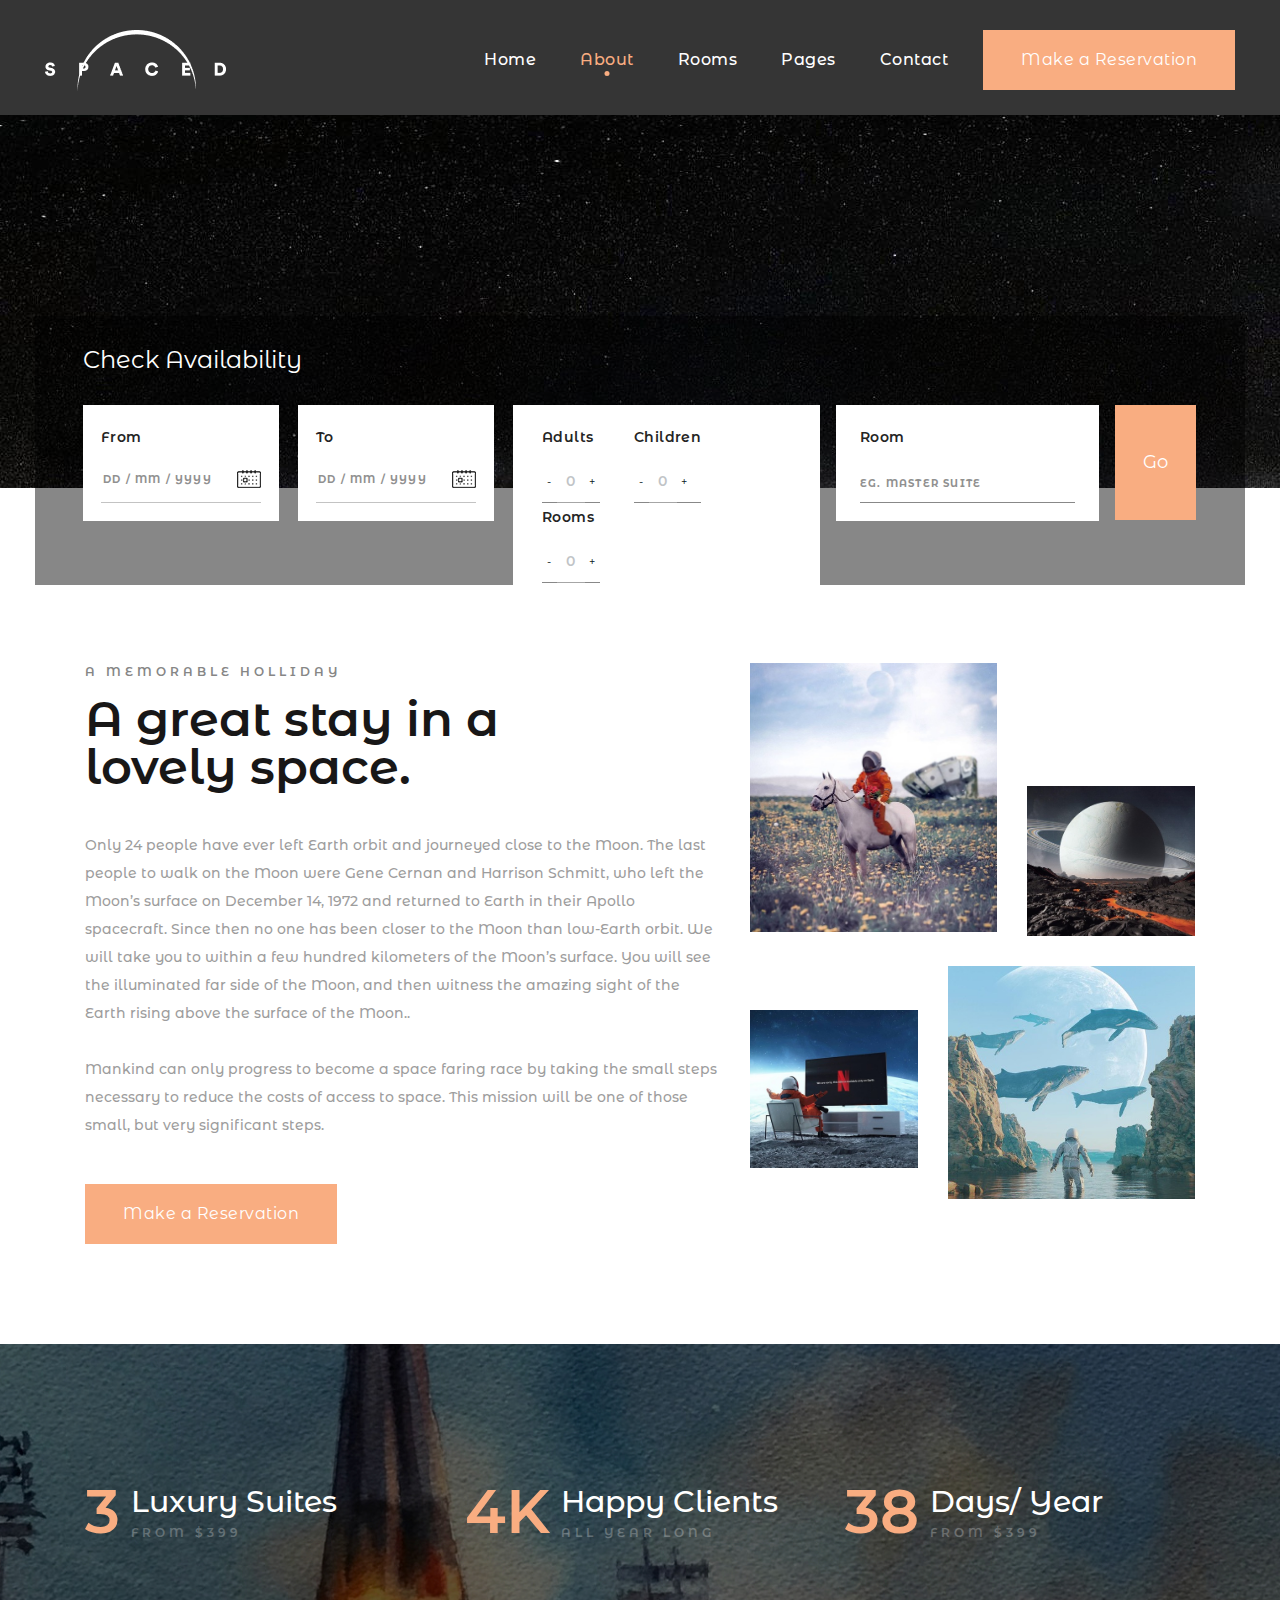
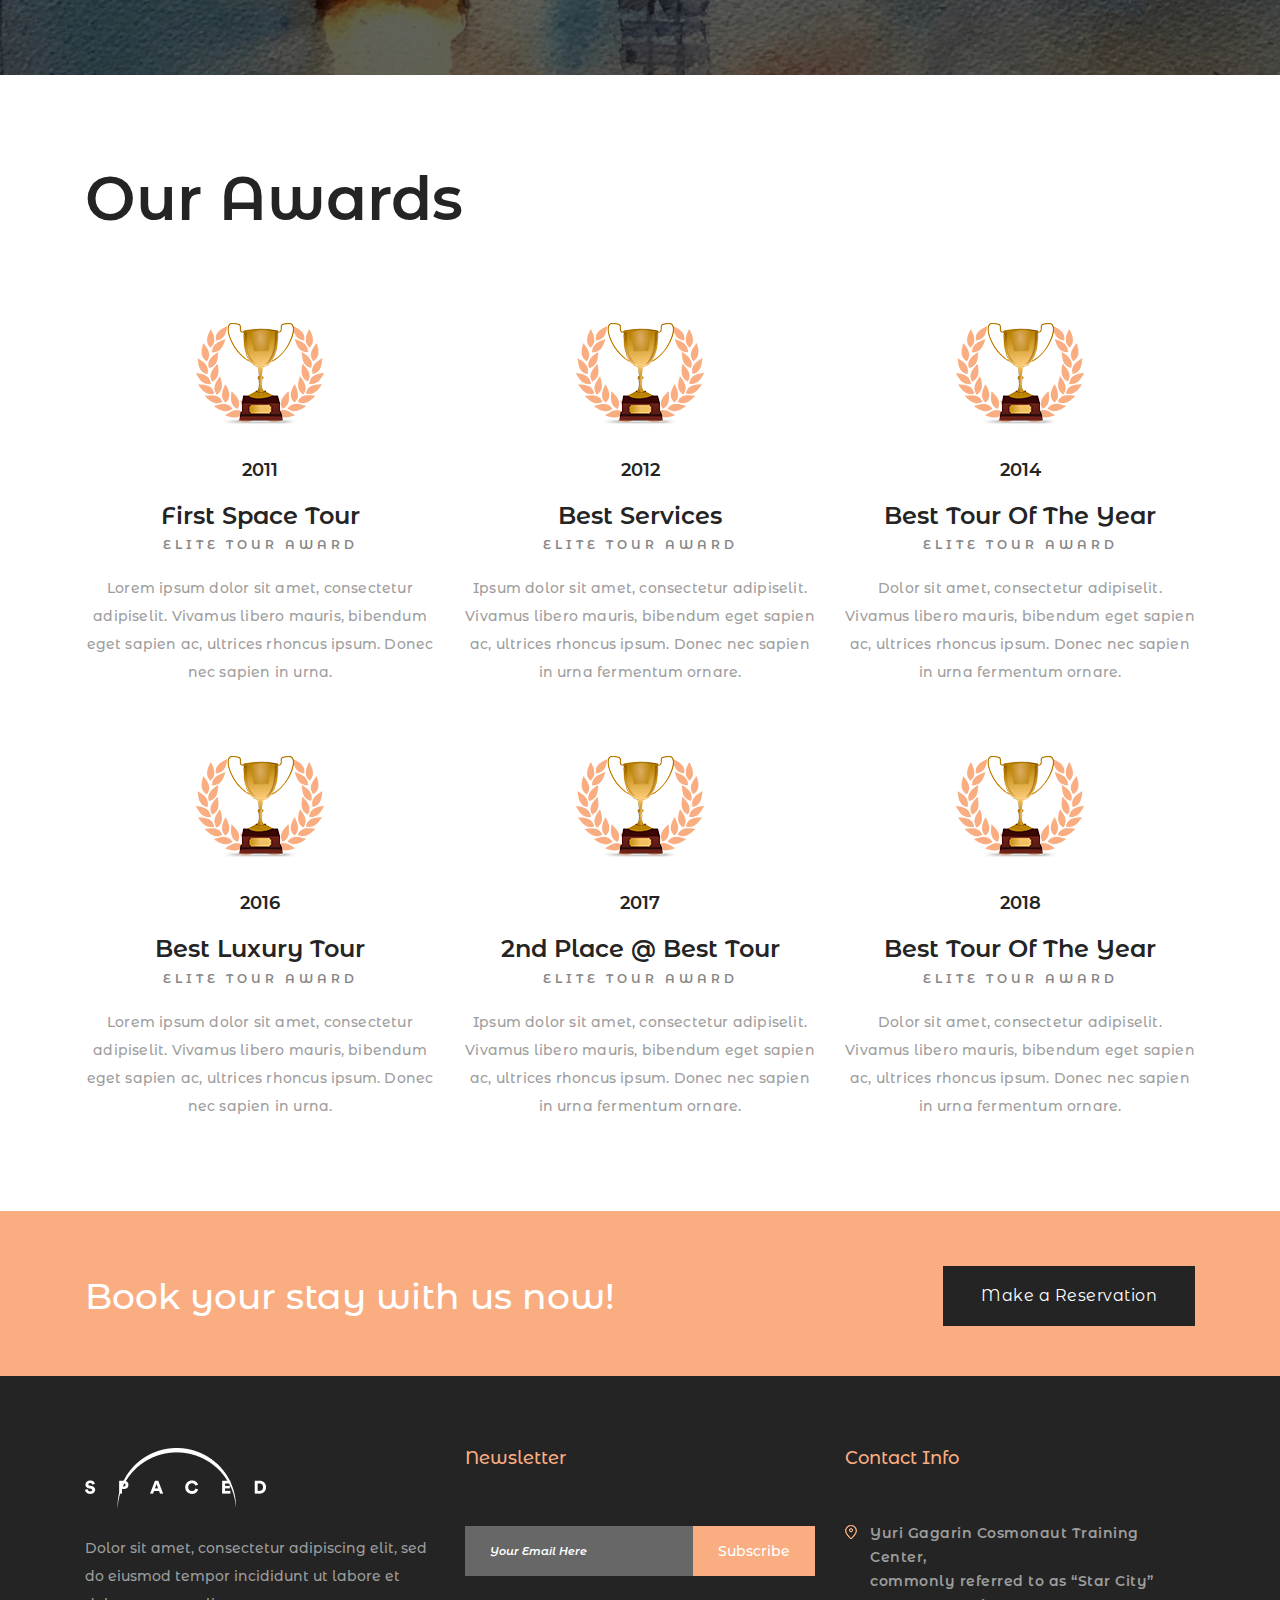
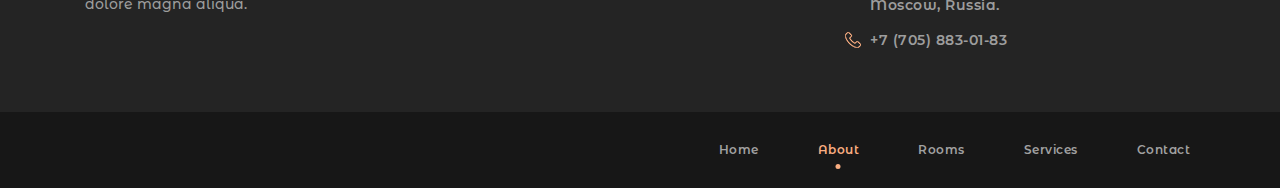
<file: about-us.html>
<!DOCTYPE html>
<html lang="EN">

<head>
    <meta charset="UTF-8">
    <meta name="viewport" content="width=device-width, initial-scale=1.0">
    <meta http-equiv="X-UA-Compatible" content="ie=edge">
    <title>About us</title>

    <link
        href="https://fonts.googleapis.com/css?family=Montserrat+Alternates:100,200,300,400,500,600,700,800,900&display=swap"
        rel="stylesheet">

    <link rel="stylesheet" href="css/bootstrap.min.css" type="text/css">
    <link rel="stylesheet" href="css/font-awesome.min.css" type="text/css">
    <link rel="stylesheet" href="css/flaticon.css" type="text/css">
    <link rel="stylesheet" href="css/owl.carousel.min.css" type="text/css">
    <link rel="stylesheet" href="css/jquery-ui.min.css" type="text/css">
    <link rel="stylesheet" href="css/slicknav.min.css" type="text/css">
    <link rel="stylesheet" href="css/nice-select.css" type="text/css">
    <link rel="stylesheet" href="css/style.css" type="text/css">
</head>

<body>
    <div id="preloder">
        <div class="loader"></div>
    </div>

    <header class="header-section">
        <div class="container-fluid">
            <div class="inner-header">
                <div class="logo">
                    <a href="./index.html"><img src="img/logo.png" alt=""></a>
                </div>
                <div class="nav-right">
                    <a href="#" class="primary-btn">Make a Reservation</a>
                </div>
                <nav class="main-menu mobile-menu">
                    <ul>
                        <li><a href="./index.html">Home</a></li>
                        <li class="active"><a href="./about-us.html">About</a></li>
                        <li><a href="rooms.html">Rooms</a></li>
                        <li><a href="rooms.html">Pages</a>
                            <ul class="drop-menu">
                                <li><a href="about-us.html">About Us</a></li>
                                <li><a href="rooms.html">Rooms</a></li>
                                <li><a href="services.html">Services</a></li>
                            </ul>
                        </li>
                        <li><a href="./contact.html">Contact</a></li>
                    </ul>
                </nav>
                <div id="mobile-menu-wrap"></div>
            </div>
        </div>
    </header>
  
    <div class="hero-area set-bg other-page" data-setbg="img/about_bg.jpg">
    </div>

    <section class="search-filter other-page-filter">
        <div class="container">
            <div class="row">
                <div class="col-lg-12">
                    <form action="#" class="check-form">
                        <h4>Check Availability</h4>
                        <div class="datepicker">
                            <p>From</p>
                            <input type="text" class="datepicker-1" value="dd / mm / yyyy">
                            <img src="img/calendar.png" alt="">
                        </div>
                        <div class="datepicker">
                            <p>To</p>
                            <input type="text" class="datepicker-2" value="dd / mm / yyyy">
                            <img src="img/calendar.png" alt="">
                        </div>
                        <div class="room-quantity">
                            <div class="single-quantity">
                                <p>Adults</p>
                                <div class="pro-qty"><input type="text" value="0"></div>
                            </div>
                            <div class="single-quantity">
                                <p>Children</p>
                                <div class="pro-qty"><input type="text" value="0"></div>
                            </div>
                            <div class="single-quantity last">
                                <p>Rooms</p>
                                <div class="pro-qty"><input type="text" value="0"></div>
                            </div>
                        </div>
                        <div class="room-selector">
                            <p>Room</p>
                            <select class="suit-select">
                                <option>Eg. Master suite</option>
                                <option value="">Double Room</option>
                                <option value="">Single Room</option>
                                <option value="">Special Room</option>
                            </select>
                        </div>
                        <button type="submit">Go</button>
                    </form>
                </div>
            </div>
        </div>
    </section>

    <section class="about-us spad">
        <div class="container">
            <div class="row">
                <div class="col-lg-7">
                    <div class="about-left">
                        <div class="section-title">
                            <span>a memorable holliday</span>
                            <h2>A great stay in a <br />lovely space.</h2>
                        </div>
                        <p class="second-text">Only 24 people have ever left Earth orbit and journeyed close to the Moon. 
                            The last people to walk on the Moon were Gene Cernan and Harrison Schmitt, who left the Moon’s 
                            surface on December 14, 1972 and returned to Earth in their Apollo spacecraft. 
                            Since then no one has been closer to the Moon than low-Earth orbit.

                            We will take you to within a few hundred kilometers of the Moon’s surface. 
                            You will see the illuminated far side of the Moon, and then witness the amazing sight of the 
                            Earth rising above the surface of the Moon..</p>
                        <p>Mankind can only progress to become a space faring race by taking the small steps necessary 
                            to reduce the costs of access to space. This mission will be one of those small, but very significant steps.</p>
                        <a href="#" class="primary-btn">Make a Reservation</a>
                    </div>
                </div>
                <div class="col-lg-5">
                    <div class="row">
                        <div class="col-lg-7 col-md-7">
                            <div class="about-img">
                                <img src="img/about/about-1.jpg" alt="">
                            </div>
                        </div>
                        <div class="col-lg-5 col-md-5">
                            <div class="about-img second-img">
                                <img src="img/about/about-2.jpg" alt="">
                            </div>
                        </div>
                    </div>
                    <div class="row">
                        <div class="col-lg-5 col-md-5">
                            <div class="about-img third-img">
                                <img src="img/about/about-3.jpg" alt="">
                            </div>
                        </div>
                        <div class="col-lg-7 col-md-7">
                            <div class="about-img">
                                <img src="img/about/about-4.jpg" alt="">
                            </div>
                        </div>
                    </div>
                </div>
            </div>
        </div>
    </section>

    <section class="milestone-counter spad set-bg" data-setbg="img/about/milestone-bg.jpg">
        <div class="container">
            <div class="row">
                <div class="col-md-4">
                    <div class="mc-item">
                        <div class="mc-num">
                            <span class="counter">25</span>
                        </div>
                        <div class="mc-text">
                            <h3>Luxury Suites</h3>
                            <p>From $399</p>
                        </div>
                    </div>
                </div>
                <div class="col-md-4">
                    <div class="mc-item">
                        <div class="mc-num">
                            <span class="counter">35</span>
                            <strong>K</strong>
                        </div>
                        <div class="mc-text">
                            <h3>Happy Clients</h3>
                            <p>all year long</p>
                        </div>
                    </div>
                </div>
                <div class="col-md-4">
                    <div class="mc-item">
                        <div class="mc-num">
                            <span class="counter">365</span>
                        </div>
                        <div class="mc-text">
                            <h3>Days/ Year</h3>
                            <p>From $399</p>
                        </div>
                    </div>
                </div>
            </div>
        </div>
    </section>

    <section class="award-section spad">
        <div class="container">
            <div class="row">
                <div class="col-lg-12">
                    <div class="section-title">
                        <h2>Our Awards</h2>
                    </div>
                </div>
            </div>
            <div class="row">
                <div class="col-lg-4 col-sm-6">
                    <div class="award-item">
                        <img src="img/about/award-img.png" alt="">
                        <h5>2011</h5>
                        <h4>First Space Tour</h4>
                        <span>Elite tour award</span>
                        <p>Lorem ipsum dolor sit amet, consectetur adipiselit. Vivamus libero mauris, bibendum eget
                            sapien ac, ultrices rhoncus ipsum. Donec nec sapien in urna.</p>
                    </div>
                </div>
                <div class="col-lg-4 col-sm-6">
                    <div class="award-item">
                        <img src="img/about/award-img.png" alt="">
                        <h5>2012</h5>
                        <h4>Best Services</h4>
                        <span>Elite tour award</span>
                        <p>Ipsum dolor sit amet, consectetur adipiselit. Vivamus libero mauris, bibendum eget sapien ac,
                            ultrices rhoncus ipsum. Donec nec sapien in urna fermentum ornare.</p>
                    </div>
                </div>
                <div class="col-lg-4 col-sm-6">
                    <div class="award-item">
                        <img src="img/about/award-img.png" alt="">
                        <h5>2014</h5>
                        <h4>Best Tour Of The Year</h4>
                        <span>Elite tour award</span>
                        <p>Dolor sit amet, consectetur adipiselit. Vivamus libero mauris, bibendum eget sapien ac,
                            ultrices rhoncus ipsum. Donec nec sapien in urna fermentum ornare. </p>
                    </div>
                </div>
                <div class="col-lg-4 col-sm-6">
                    <div class="award-item">
                        <img src="img/about/award-img.png" alt="">
                        <h5>2016</h5>
                        <h4>Best Luxury Tour</h4>
                        <span>Elite tour award</span>
                        <p>Lorem ipsum dolor sit amet, consectetur adipiselit. Vivamus libero mauris, bibendum eget
                            sapien ac, ultrices rhoncus ipsum. Donec nec sapien in urna.</p>
                    </div>
                </div>
                <div class="col-lg-4 col-sm-6">
                    <div class="award-item">
                        <img src="img/about/award-img.png" alt="">
                        <h5>2017</h5>
                        <h4>2nd Place @ Best Tour</h4>
                        <span>Elite tour award</span>
                        <p>Ipsum dolor sit amet, consectetur adipiselit. Vivamus libero mauris, bibendum eget sapien ac,
                            ultrices rhoncus ipsum. Donec nec sapien in urna fermentum ornare.</p>
                    </div>
                </div>
                <div class="col-lg-4 col-sm-6">
                    <div class="award-item">
                        <img src="img/about/award-img.png" alt="">
                        <h5>2018</h5>
                        <h4>Best Tour Of The Year</h4>
                        <span>Elite tour award</span>
                        <p>Dolor sit amet, consectetur adipiselit. Vivamus libero mauris, bibendum eget sapien ac,
                            ultrices rhoncus ipsum. Donec nec sapien in urna fermentum ornare.</p>
                    </div>
                </div>
            </div>
        </div>
    </section>

    <section class="callto-section">
        <div class="container">
            <div class="callto-text">
                <h2>Book your stay with us now!</h2>
            </div>
            <a href="#" class="primary-btn">Make a Reservation</a>
        </div>
    </section>

    <footer class="footer-section">
        <div class="container">
            <div class="row">
                <div class="col-lg-4">
                    <div class="footer-item">
                        <div class="footer-logo">
                            <a href="#"><img src="img/logo.png" alt=""></a>
                        </div>
                        <p>Dolor sit amet, consectetur adipiscing elit, sed do eiusmod tempor incididunt ut labore et
                            dolore magna aliqua.</p>
                    </div>
                </div>
                <div class="col-lg-4">
                    <div class="footer-item">
                        <h5>Newsletter</h5>
                        <div class="newslatter-form">
                            <input type="text" placeholder="Your Email Here">
                            <button type="submit">Subscribe</button>
                        </div>
                    </div>
                </div>
                <div class="col-lg-4">
                    <div class="footer-item">
                        <h5>Contact Info</h5>
                        <ul>
                            <li><img src="img/placeholder.png" alt="">Yuri Gagarin Cosmonaut Training Center,<br />commonly referred to as “Star City” Moscow, Russia.</li>
                            <li><img src="img/phone.png" alt="">+7 (705) 883-01-83</li>
                        </ul>
                    </div>
                </div>
            </div>
        </div>
        <div class="copyright">
            <div class="container">
                <div class="row">
                    <div class="col-lg-12">
                        <ul>
                            <li><a href="./index.html">Home</a></li>
                            <li class="active"><a href="about-us.html">About</a></li>
                            <li><a href="rooms.html">Rooms</a></li>
                            <li><a href="services.html">Services</a></li>
                            <li><a href="contact.html">Contact</a></li>
                        </ul>
        </div>
    </footer>
  
    <script src="js/jquery-3.3.1.min.js"></script>
    <script src="js/bootstrap.min.js"></script>
    <script src="js/jquery-ui.min.js"></script>
    <script src="js/jquery.nice-select.min.js"></script>
    <script src="js/jquery.slicknav.js"></script>
    <script src="js/owl.carousel.min.js"></script>
    <script src="js/main.js"></script>
</body>

</html>
</file>
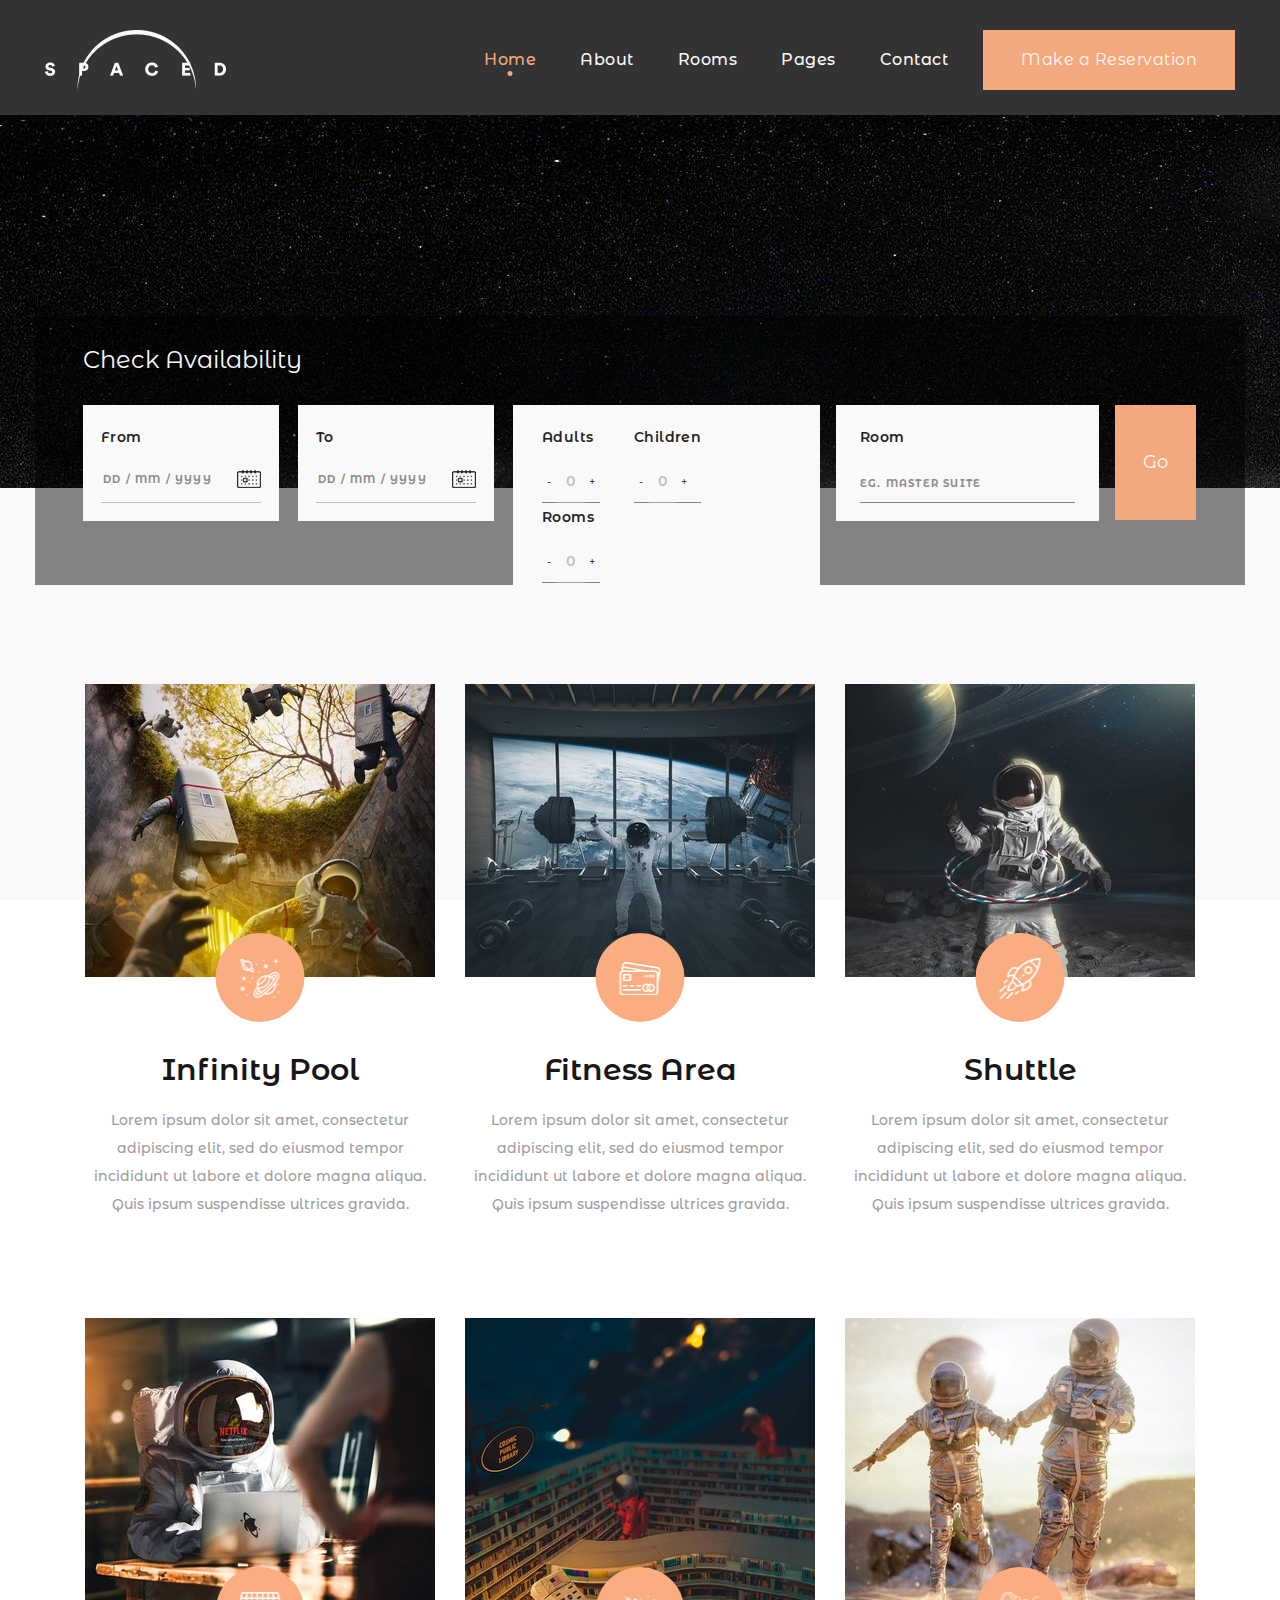
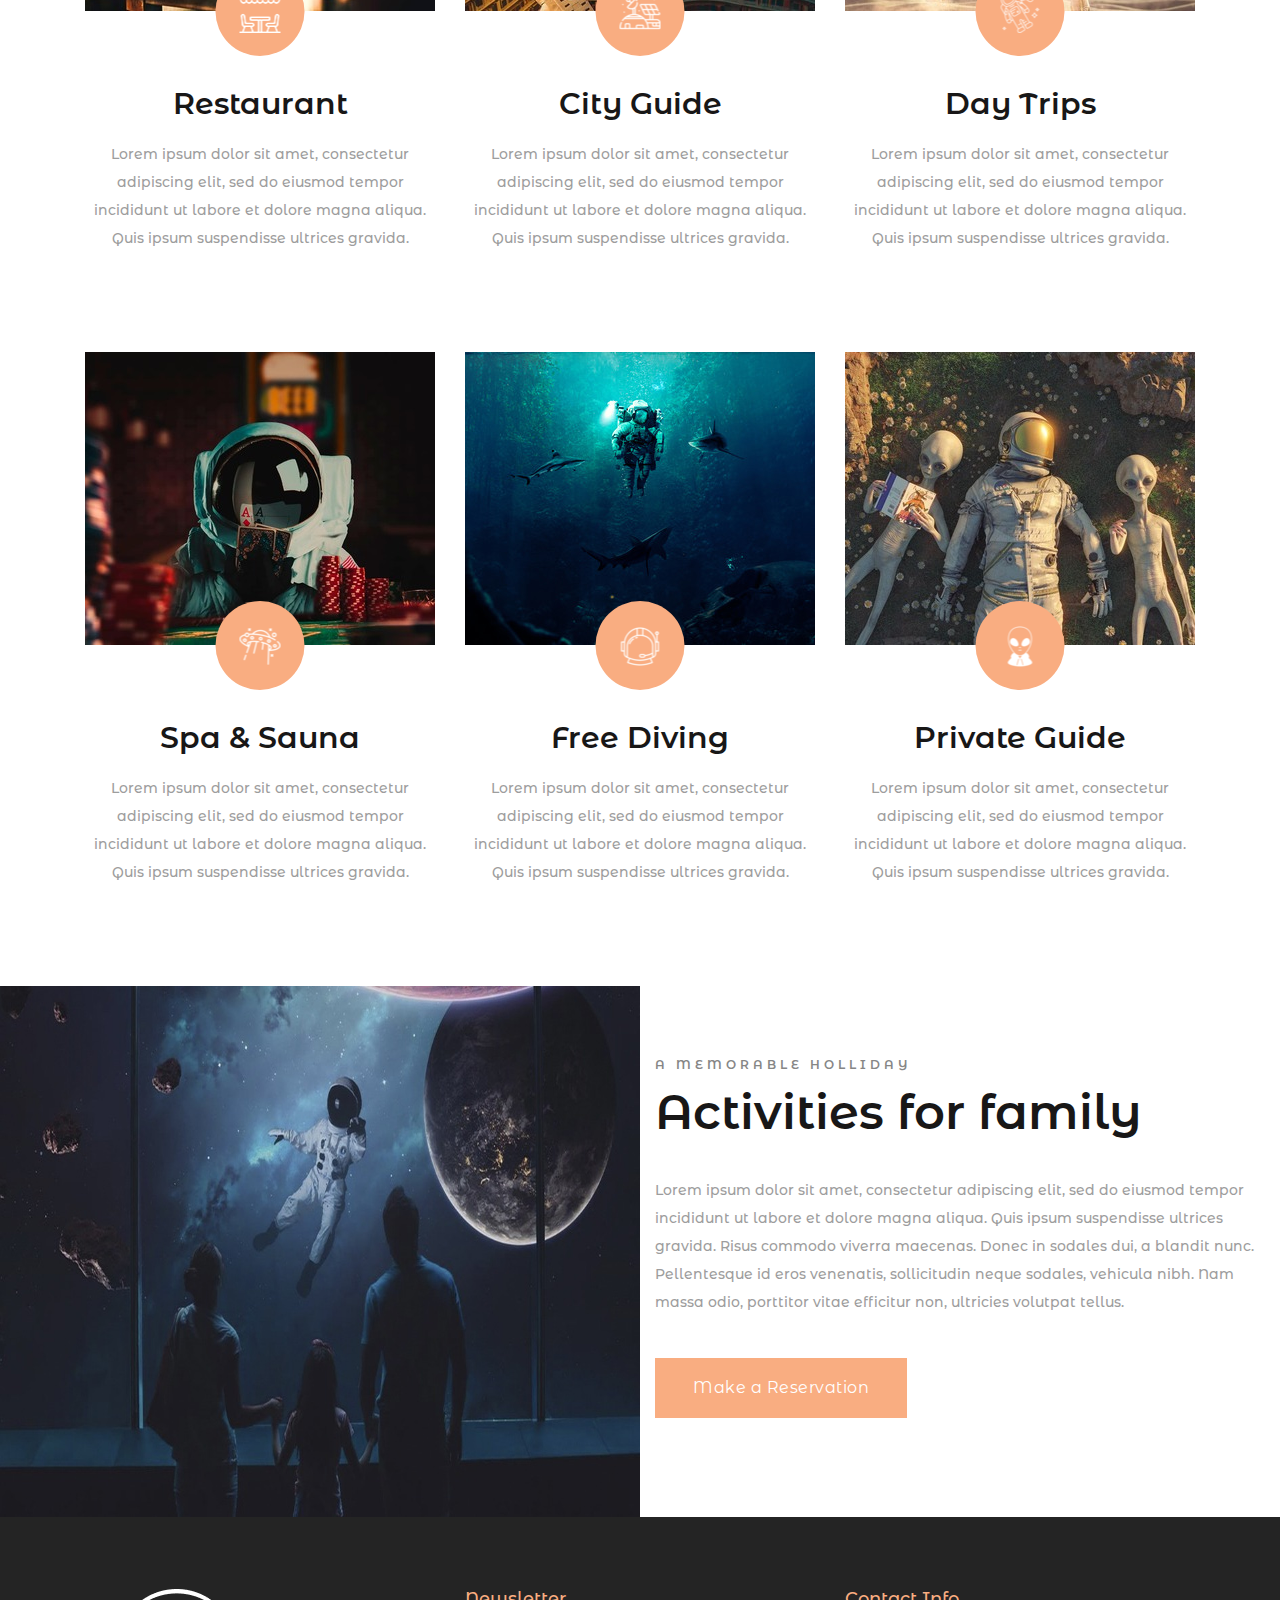
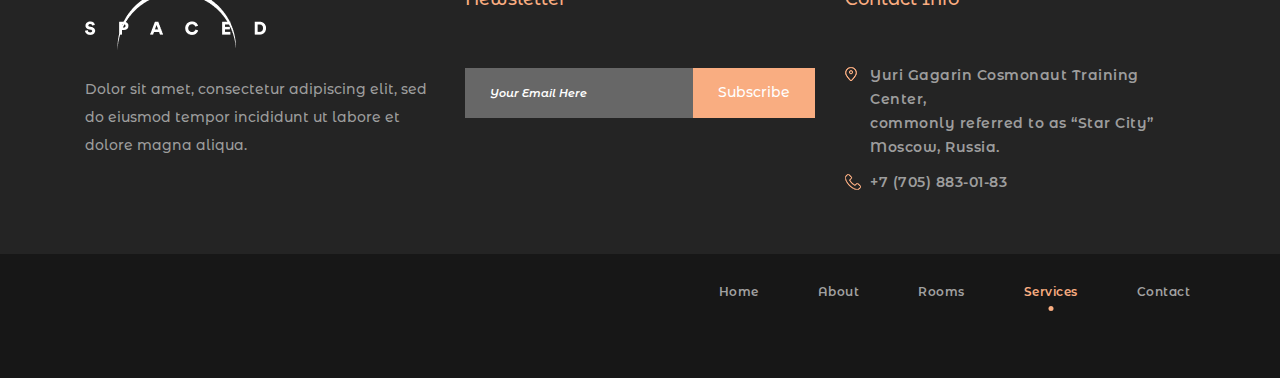
<file: services.html>
<!DOCTYPE html>
<html lang="EN">

<head>
    <meta charset="UTF-8">
    <meta name="viewport" content="width=device-width, initial-scale=1.0">
    <meta http-equiv="X-UA-Compatible" content="ie=edge">
    <title>Services</title>

    <link
        href="https://fonts.googleapis.com/css?family=Montserrat+Alternates:100,200,300,400,500,600,700,800,900&display=swap"
        rel="stylesheet">

    <link rel="stylesheet" href="css/bootstrap.min.css" type="text/css">
    <link rel="stylesheet" href="css/font-awesome.min.css" type="text/css">
    <link rel="stylesheet" href="css/flaticon.css" type="text/css">
    <link rel="stylesheet" href="css/owl.carousel.min.css" type="text/css">
    <link rel="stylesheet" href="css/jquery-ui.min.css" type="text/css">
    <link rel="stylesheet" href="css/slicknav.min.css" type="text/css">
    <link rel="stylesheet" href="css/nice-select.css" type="text/css">
    <link rel="stylesheet" href="css/style.css" type="text/css">
</head>

<body>
    <div id="preloder">
        <div class="loader"></div>
    </div>

    <header class="header-section">
        <div class="container-fluid">
            <div class="inner-header">
                <div class="logo">
                    <a href="./index.html"><img src="img/logo.png" alt=""></a>
                </div>
                <div class="nav-right">
                    <a href="#" class="primary-btn">Make a Reservation</a>
                </div>
                <nav class="main-menu mobile-menu">
                    <ul>
                        <li class="active"><a href="./index.html">Home</a></li>
                        <li><a href="./about-us.html">About</a></li>
                        <li><a href="#">Rooms</a></li>
                        <li><a href="#">Pages</a>
                            <ul class="drop-menu">
                                <li><a href="about-us.html">About Us</a></li>
                                <li><a href="rooms.html">Rooms</a></li>
                                <li><a href="services.html">Services</a></li>
                            </ul>
                        </li>
                        <li><a href="./contact.html">Contact</a></li>
                    </ul>
                </nav>
                <div id="mobile-menu-wrap"></div>
            </div>
        </div>
    </header>

    <div class="hero-area set-bg other-page" data-setbg="img/about_bg.jpg">
    </div>

    <section class="search-filter other-page-filter">
        <div class="container">
            <div class="row">
                <div class="col-lg-12">
                    <form action="#" class="check-form">
                        <h4>Check Availability</h4>
                        <div class="datepicker">
                            <p>From</p>
                            <input type="text" class="datepicker-1" value="dd / mm / yyyy">
                            <img src="img/calendar.png" alt="">
                        </div>
                        <div class="datepicker">
                            <p>To</p>
                            <input type="text" class="datepicker-2" value="dd / mm / yyyy">
                            <img src="img/calendar.png" alt="">
                        </div>
                        <div class="room-quantity">
                            <div class="single-quantity">
                                <p>Adults</p>
                                <div class="pro-qty"><input type="text" value="0"></div>
                            </div>
                            <div class="single-quantity">
                                <p>Children</p>
                                <div class="pro-qty"><input type="text" value="0"></div>
                            </div>
                            <div class="single-quantity last">
                                <p>Rooms</p>
                                <div class="pro-qty"><input type="text" value="0"></div>
                            </div>
                        </div>
                        <div class="room-selector">
                            <p>Room</p>
                            <select class="suit-select">
                                <option>Eg. Master suite</option>
                                <option value="">Double Room</option>
                                <option value="">Single Room</option>
                                <option value="">Special Room</option>
                            </select>
                        </div>
                        <button type="submit">Go</button>
                    </form>
                </div>
            </div>
        </div>
    </section>

    <section class="services-section spad">
        <div class="container">
            <div class="row">
                <div class="col-lg-4 col-sm-6">
                    <div class="services-item">
                        <div class="si-pic set-bg" data-setbg="img/services/service-1.jpg">
                            <div class="service-icon">
                                <img src="img/services/service-icon-1.png" alt="">
                            </div>
                        </div>
                        <div class="si-text">
                            <h3>Infinity Pool</h3>
                            <p>Lorem ipsum dolor sit amet, consectetur adipiscing elit, sed do eiusmod tempor incididunt
                                ut labore et dolore magna aliqua. Quis ipsum suspendisse ultrices gravida.</p>
                        </div>
                    </div>
                </div>
                <div class="col-lg-4 col-sm-6">
                    <div class="services-item">
                        <div class="si-pic set-bg" data-setbg="img/services/service-2.jpg">
                            <div class="service-icon">
                                <img src="img/services/service-icon-2.png" alt="">
                            </div>
                        </div>
                        <div class="si-text">
                            <h3>Fitness Area</h3>
                            <p>Lorem ipsum dolor sit amet, consectetur adipiscing elit, sed do eiusmod tempor incididunt
                                ut labore et dolore magna aliqua. Quis ipsum suspendisse ultrices gravida.</p>
                        </div>
                    </div>
                </div>
                <div class="col-lg-4 col-sm-6">
                    <div class="services-item">
                        <div class="si-pic set-bg" data-setbg="img/services/service-3.jpg">
                            <div class="service-icon">
                                <img src="img/services/service-icon-3.png" alt="">
                            </div>
                        </div>
                        <div class="si-text">
                            <h3>Shuttle</h3>
                            <p>Lorem ipsum dolor sit amet, consectetur adipiscing elit, sed do eiusmod tempor incididunt
                                ut labore et dolore magna aliqua. Quis ipsum suspendisse ultrices gravida.</p>
                        </div>
                    </div>
                </div>
                <div class="col-lg-4 col-sm-6">
                    <div class="services-item">
                        <div class="si-pic set-bg" data-setbg="img/services/service-4.jpg">
                            <div class="service-icon">
                                <img src="img/services/service-icon-4.png" alt="">
                            </div>
                        </div>
                        <div class="si-text">
                            <h3>Restaurant</h3>
                            <p>Lorem ipsum dolor sit amet, consectetur adipiscing elit, sed do eiusmod tempor incididunt
                                ut labore et dolore magna aliqua. Quis ipsum suspendisse ultrices gravida.</p>
                        </div>
                    </div>
                </div>
                <div class="col-lg-4 col-sm-6">
                    <div class="services-item">
                        <div class="si-pic set-bg" data-setbg="img/services/service-5.jpg">
                            <div class="service-icon">
                                <img src="img/services/service-icon-5.png" alt="">
                            </div>
                        </div>
                        <div class="si-text">
                            <h3>City Guide</h3>
                            <p>Lorem ipsum dolor sit amet, consectetur adipiscing elit, sed do eiusmod tempor incididunt
                                ut labore et dolore magna aliqua. Quis ipsum suspendisse ultrices gravida.</p>
                        </div>
                    </div>
                </div>
                <div class="col-lg-4 col-sm-6">
                    <div class="services-item">
                        <div class="si-pic set-bg" data-setbg="img/services/service-6.jpg">
                            <div class="service-icon">
                                <img src="img/services/service-icon-6.png" alt="">
                            </div>
                        </div>
                        <div class="si-text">
                            <h3>Day Trips</h3>
                            <p>Lorem ipsum dolor sit amet, consectetur adipiscing elit, sed do eiusmod tempor incididunt
                                ut labore et dolore magna aliqua. Quis ipsum suspendisse ultrices gravida.</p>
                        </div>
                    </div>
                </div>
                <div class="col-lg-4 col-sm-6">
                    <div class="services-item">
                        <div class="si-pic set-bg" data-setbg="img/services/service-7.jpg">
                            <div class="service-icon">
                                <img src="img/services/service-icon-7.png" alt="">
                            </div>
                        </div>
                        <div class="si-text">
                            <h3>Spa & Sauna</h3>
                            <p>Lorem ipsum dolor sit amet, consectetur adipiscing elit, sed do eiusmod tempor incididunt
                                ut labore et dolore magna aliqua. Quis ipsum suspendisse ultrices gravida.</p>
                        </div>
                    </div>
                </div>
                <div class="col-lg-4 col-sm-6">
                    <div class="services-item">
                        <div class="si-pic set-bg" data-setbg="img/services/service-8.jpg">
                            <div class="service-icon">
                                <img src="img/services/service-icon-8.png" alt="">
                            </div>
                        </div>
                        <div class="si-text">
                            <h3>Free Diving</h3>
                            <p>Lorem ipsum dolor sit amet, consectetur adipiscing elit, sed do eiusmod tempor incididunt
                                ut labore et dolore magna aliqua. Quis ipsum suspendisse ultrices gravida.</p>
                        </div>
                    </div>
                </div>
                <div class="col-lg-4 col-sm-6">
                    <div class="services-item">
                        <div class="si-pic set-bg" data-setbg="img/services/service-9.jpg">
                            <div class="service-icon">
                                <img src="img/services/service-icon-9.png" alt="">
                            </div>
                        </div>
                        <div class="si-text">
                            <h3>Private Guide</h3>
                            <p>Lorem ipsum dolor sit amet, consectetur adipiscing elit, sed do eiusmod tempor incididunt
                                ut labore et dolore magna aliqua. Quis ipsum suspendisse ultrices gravida.</p>
                        </div>
                    </div>
                </div>
            </div>
        </div>
    </section>

    <section class="fam-section">
        <div class="container-fluid">
            <div class="row">
                <div class="col-lg-6">
                    <div class="fam-pic">
                        <img src="img/services/fam-img.jpg" alt="">
                    </div>
                </div>
                <div class="col-lg-6">
                    <div class="fam-text">
                        <div class="section-title">
                            <span>a memorable holliday</span>
                            <h2>Activities for family</h2>
                        </div>
                        <p>Lorem ipsum dolor sit amet, consectetur adipiscing elit, sed do eiusmod tempor incididunt ut
                            labore et dolore magna aliqua. Quis ipsum suspendisse ultrices gravida. Risus commodo
                            viverra maecenas. Donec in sodales dui, a blandit nunc. Pellentesque id eros venenatis,
                            sollicitudin neque sodales, vehicula nibh. Nam massa odio, porttitor vitae efficitur non,
                            ultricies volutpat tellus.</p>
                        <a href="#" class="primary-btn">Make a Reservation</a>
                    </div>
                </div>
            </div>
        </div>
    </section>

    <footer class="footer-section">
        <div class="container">
            <div class="row">
                <div class="col-lg-4">
                    <div class="footer-item">
                        <div class="footer-logo">
                            <a href="#"><img src="img/logo.png" alt=""></a>
                        </div>
                        <p>Dolor sit amet, consectetur adipiscing elit, sed do eiusmod tempor incididunt ut labore et
                            dolore magna aliqua.</p>
                    </div>
                </div>
                <div class="col-lg-4">
                    <div class="footer-item">
                        <h5>Newsletter</h5>
                        <div class="newslatter-form">
                            <input type="text" placeholder="Your Email Here">
                            <button type="submit">Subscribe</button>
                        </div>
                    </div>
                </div>
                <div class="col-lg-4">
                    <div class="footer-item">
                        <h5>Contact Info</h5>
                        <ul>
                            <li><img src="img/placeholder.png" alt="">Yuri Gagarin Cosmonaut Training Center,<br />commonly referred to as “Star City” Moscow, Russia.</li>
                            <li><img src="img/phone.png" alt="">+7 (705) 883-01-83</li>
                        </ul>
                    </div>
                </div>
            </div>
        </div>
        <div class="copyright">
            <div class="container">
                <div class="row">
                    <div class="col-lg-12">
                        
                        <ul>
                            <li><a href="./index.html">Home</a></li>
                            <li><a href="about-us.html">About</a></li>
                            <li><a href="rooms.html">Rooms</a></li>
                            <li class="active"><a href="services.html">Services</a></li>
                            <li><a href="contact.html">Contact</a></li>
                        </ul>
                    </div>
                </div>
            <div class="row pt-5">
            </div>
        </div>
    </footer>

    <script src="js/jquery-3.3.1.min.js"></script>
    <script src="js/bootstrap.min.js"></script>
    <script src="js/jquery-ui.min.js"></script>
    <script src="js/jquery.nice-select.min.js"></script>
    <script src="js/jquery.slicknav.js"></script>
    <script src="js/owl.carousel.min.js"></script>
    <script src="js/main.js"></script>
</body>

</html>
</file>
<file: css/flaticon.css>
/*
  	Flaticon icon font: Flaticon
  	Creation date: 25/01/2019 11:32
  	*/

@font-face {
  font-family: "Flaticon";
  src: url("../fonts/Flaticon.eot");
  src: url("../fonts/Flaticon.eot?#iefix") format("embedded-opentype"),
       url("../fonts/Flaticon.woff") format("woff"),
       url("../fonts/Flaticon.ttf") format("truetype"),
       url("../fonts/Flaticon.svg#Flaticon") format("svg");
  font-weight: normal;
  font-style: normal;
}

@media screen and (-webkit-min-device-pixel-ratio:0) {
  @font-face {
    font-family: "Flaticon";
    src: url("../fonts/Flaticon.svg#Flaticon") format("svg");
  }
}

[class^="flaticon-"]:before, [class*=" flaticon-"]:before,
[class^="flaticon-"]:after, [class*=" flaticon-"]:after {   
  font-family: Flaticon;
  font-style: normal;
}

.flaticon-001-luggage:before { content: "\f100"; }
.flaticon-002-breakfast:before { content: "\f101"; }
.flaticon-003-air-conditioner:before { content: "\f102"; }
.flaticon-004-fridge:before { content: "\f103"; }
.flaticon-005-tea:before { content: "\f104"; }
.flaticon-006-dumbbell:before { content: "\f105"; }
.flaticon-008-heater:before { content: "\f107"; }
.flaticon-009-cctv:before { content: "\f108"; }
.flaticon-010-newspaper:before { content: "\f109"; }
.flaticon-011-no-smoking:before { content: "\f10a"; }
.flaticon-012-cocktail:before { content: "\f10b"; }
.flaticon-013-safety-box:before { content: "\f10c"; }
.flaticon-014-ring-bell:before { content: "\f10d"; }
.flaticon-015-door-hanger:before { content: "\f10e"; }
.flaticon-016-washing-machine:before { content: "\f10f"; }
.flaticon-017-sunbed:before { content: "\f110"; }
.flaticon-018-iron:before { content: "\f111"; }
.flaticon-019-television:before { content: "\f112"; }
.flaticon-020-telephone:before { content: "\f113"; }
.flaticon-021-flip-flops:before { content: "\f114"; }
.flaticon-022-clock:before { content: "\f115"; }
.flaticon-023-hair-dryer:before { content: "\f116"; }
.flaticon-024-towel:before { content: "\f117"; }
.flaticon-025-pillow:before { content: "\f118"; }
.flaticon-026-bed:before { content: "\f119"; }
.flaticon-027-mirror:before { content: "\f11a"; }
.flaticon-028-vacuum-cleaner:before { content: "\f11b"; }
.flaticon-029-wifi:before { content: "\f11c"; }
.flaticon-030-bathtub:before { content: "\f11d"; }
.flaticon-031-elevator:before { content: "\f11e"; }
.flaticon-032-armchair:before { content: "\f11f"; }
.flaticon-033-dinner:before { content: "\f120"; }
.flaticon-034-camera:before { content: "\f121"; }
.flaticon-035-eight-ball:before { content: "\f122"; }
.flaticon-037-sink:before { content: "\f124"; }
.flaticon-038-five-stars:before { content: "\f125"; }
.flaticon-039-three-stars:before { content: "\f126"; }
.flaticon-040-key-card:before { content: "\f127"; }
.flaticon-041-lamp:before { content: "\f128"; }
.flaticon-042-menu:before { content: "\f129"; }
.flaticon-043-room-service:before { content: "\f12a"; }
.flaticon-044-clock-1:before { content: "\f12b"; }
.flaticon-045-door:before { content: "\f12c"; }
.flaticon-046-toothbrush:before { content: "\f12d"; }
.flaticon-047-calendar:before { content: "\f12e"; }
.flaticon-048-door-handle:before { content: "\f12f"; }
.flaticon-049-power-socket:before { content: "\f130"; }
.flaticon-050-bellboy:before { content: "\f131"; }
</file>
<file: css/nice-select.css>
.nice-select {
  -webkit-tap-highlight-color: transparent;
  background-color: #fff;
  border-radius: 5px;
  border: solid 1px #e8e8e8;
  box-sizing: border-box;
  clear: both;
  cursor: pointer;
  display: block;
  float: left;
  font-family: inherit;
  font-size: 14px;
  font-weight: normal;
  height: 42px;
  line-height: 40px;
  outline: none;
  padding-left: 18px;
  padding-right: 30px;
  position: relative;
  text-align: left !important;
  -webkit-transition: all 0.2s ease-in-out;
  transition: all 0.2s ease-in-out;
  -webkit-user-select: none;
     -moz-user-select: none;
      -ms-user-select: none;
          user-select: none;
  white-space: nowrap;
  width: auto; }
  .nice-select:hover {
    border-color: #dbdbdb; }
  .nice-select:active, .nice-select.open, .nice-select:focus {
    border-color: #999; }
  .nice-select:after {
    border-bottom: 2px solid #999;
    border-right: 2px solid #999;
    content: '';
    display: block;
    height: 5px;
    margin-top: -4px;
    pointer-events: none;
    position: absolute;
    right: 12px;
    top: 50%;
    -webkit-transform-origin: 66% 66%;
        -ms-transform-origin: 66% 66%;
            transform-origin: 66% 66%;
    -webkit-transform: rotate(45deg);
        -ms-transform: rotate(45deg);
            transform: rotate(45deg);
    -webkit-transition: all 0.15s ease-in-out;
    transition: all 0.15s ease-in-out;
    width: 5px; }
  .nice-select.open:after {
    -webkit-transform: rotate(-135deg);
        -ms-transform: rotate(-135deg);
            transform: rotate(-135deg); }
  .nice-select.open .list {
    opacity: 1;
    pointer-events: auto;
    -webkit-transform: scale(1) translateY(0);
        -ms-transform: scale(1) translateY(0);
            transform: scale(1) translateY(0); }
  .nice-select.disabled {
    border-color: #ededed;
    color: #999;
    pointer-events: none; }
    .nice-select.disabled:after {
      border-color: #cccccc; }
  .nice-select.wide {
    width: 100%; }
    .nice-select.wide .list {
      left: 0 !important;
      right: 0 !important; }
  .nice-select.right {
    float: right; }
    .nice-select.right .list {
      left: auto;
      right: 0; }
  .nice-select.small {
    font-size: 12px;
    height: 36px;
    line-height: 34px; }
    .nice-select.small:after {
      height: 4px;
      width: 4px; }
    .nice-select.small .option {
      line-height: 34px;
      min-height: 34px; }
  .nice-select .list {
    background-color: #fff;
    border-radius: 5px;
    box-shadow: 0 0 0 1px rgba(68, 68, 68, 0.11);
    box-sizing: border-box;
    margin-top: 4px;
    opacity: 0;
    overflow: hidden;
    padding: 0;
    pointer-events: none;
    position: absolute;
    top: 100%;
    left: 0;
    -webkit-transform-origin: 50% 0;
        -ms-transform-origin: 50% 0;
            transform-origin: 50% 0;
    -webkit-transform: scale(0.75) translateY(-21px);
        -ms-transform: scale(0.75) translateY(-21px);
            transform: scale(0.75) translateY(-21px);
    -webkit-transition: all 0.2s cubic-bezier(0.5, 0, 0, 1.25), opacity 0.15s ease-out;
    transition: all 0.2s cubic-bezier(0.5, 0, 0, 1.25), opacity 0.15s ease-out;
    z-index: 9; }
    .nice-select .list:hover .option:not(:hover) {
      background-color: transparent !important; }
  .nice-select .option {
    cursor: pointer;
    font-weight: 400;
    line-height: 40px;
    list-style: none;
    min-height: 40px;
    outline: none;
    padding-left: 18px;
    padding-right: 29px;
    text-align: left;
    -webkit-transition: all 0.2s;
    transition: all 0.2s; }
    .nice-select .option:hover, .nice-select .option.focus, .nice-select .option.selected.focus {
      background-color: #f6f6f6; }
    .nice-select .option.selected {
      font-weight: bold; }
    .nice-select .option.disabled {
      background-color: transparent;
      color: #999;
      cursor: default; }

.no-csspointerevents .nice-select .list {
  display: none; }

.no-csspointerevents .nice-select.open .list {
  display: block; }
</file>
<file: css/style.css>
html,
body {
	height: 100%;
	font-family: "Montserrat Alternates", sans-serif;
	-webkit-font-smoothing: antialiased;
	font-smooth: antialiased;
	background: none;
}

h1,
h2,
h3,
h4,
h5,
h6 {
	margin: 0;
	color: #111111;
	font-weight: 400;
	font-family: "Montserrat Alternates", sans-serif;
}

h1 {
	font-size: 70px;
}

h2 {
	font-size: 36px;
}

h3 {
	font-size: 30px;
}

h4 {
	font-size: 24px;
}

h5 {
	font-size: 18px;
}

h6 {
	font-size: 16px;
}

p {
	font-size: 14px;
	color: #9d9d9d;
	font-family: "Montserrat Alternates", sans-serif;
	font-weight: 500;
	line-height: 28px;
	margin: 0 0 15px 0;
}

img {
	max-width: 100%;
}

input:focus,
select:focus,
button:focus,
textarea:focus {
	outline: none;
}

a:hover,
a:focus {
	text-decoration: none;
	outline: none;
	color: #ffffff;
}

ul,
ol {
	padding: 0;
	margin: 0;
}

[class^=flaticon-]:before,
[class*=" flaticon-"]:before,
[class^=flaticon-]:after,
[class*=" flaticon-"]:after {
	font-family: Flaticon;
	font-size: 38px;
	font-style: normal;
}

.section-title span {
	color: #868686;
	display: block;
	font-size: 12px;
	letter-spacing: 4px;
	text-transform: uppercase;
	font-weight: 600;
}

.section-title h2 {
	color: #181717;
	font-size: 48px;
	line-height: 48px;
	font-weight: 600;
	margin-top: 14px;
	margin-bottom: 40px;
}

.set-bg {
	background-repeat: no-repeat;
	background-size: cover;
	background-position: top center;
}

.spad {
	padding-top: 100px;
	padding-bottom: 100px;
}

.text-white h1,
.text-white h2,
.text-white h3,
.text-white h4,
.text-white h5,
.text-white h6,
.text-white p,
.text-white span,
.text-white li,
.text-white a {
	color: #ffffff;
}

/* buttons */

.primary-btn {
	display: inline-block;
	font-size: 16px;
	font-weight: 400;
	padding: 18px 38px;
	color: #ffffff;
	background: #F9AD81;
	letter-spacing: 0.5px;
}

.submit-btn {
	color: #ffffff;
	background: #82D026;
	font-size: 14px;
	font-weight: 400;
	border: none;
	letter-spacing: 0.5px;
	text-transform: uppercase;
	cursor: pointer;
}

/* Preloder */

#preloder {
	position: fixed;
	width: 100%;
	height: 100%;
	top: 0;
	left: 0;
	z-index: 999999;
	background: #000;
}

.loader {
	width: 40px;
	height: 40px;
	position: absolute;
	top: 50%;
	left: 50%;
	margin-top: -13px;
	margin-left: -13px;
	border-radius: 60px;
	animation: loader 0.8s linear infinite;
	-webkit-animation: loader 0.8s linear infinite;
}

@keyframes loader {
	0% {
		-webkit-transform: rotate(0deg);
		transform: rotate(0deg);
		border: 4px solid #f44336;
		border-left-color: transparent;
	}
	50% {
		-webkit-transform: rotate(180deg);
		transform: rotate(180deg);
		border: 4px solid #673ab7;
		border-left-color: transparent;
	}
	100% {
		-webkit-transform: rotate(360deg);
		transform: rotate(360deg);
		border: 4px solid #f44336;
		border-left-color: transparent;
	}
}

@-webkit-keyframes loader {
	0% {
		-webkit-transform: rotate(0deg);
		border: 4px solid #f44336;
		border-left-color: transparent;
	}
	50% {
		-webkit-transform: rotate(180deg);
		border: 4px solid #673ab7;
		border-left-color: transparent;
	}
	100% {
		-webkit-transform: rotate(360deg);
		border: 4px solid #f44336;
		border-left-color: transparent;
	}
}

/* Header */

.header-section {
	background: #353535;
	padding-left: 30px;
	padding-right: 30px;
	padding-top: 30px;
	padding-bottom: 24px;
	position: absolute;
	width: 100%;
	left: 0;
	top: 0;
	z-index: 999;
}

.inner-header .logo {
	float: left;
	line-height: 60px;
}

.inner-header .logo a {
	display: inline-block;
}

.inner-header .nav-right {
	float: right;
}

.inner-header .main-menu {
	float: right;
	margin-right: 30px;
	display: block;
}

.inner-header .main-menu ul li {
	list-style: none;
	display: inline-block;
	margin-right: 50px;
	line-height: 50px;
	padding: 5px;
	position: relative;
	z-index: 1;
}

.inner-header .main-menu ul li:hover>.drop-menu {
	top: 60px;
	opacity: 1;
	visibility: visible;
	z-index: 999;
}

.inner-header .main-menu ul li .drop-menu {
	position: absolute;
	left: 0;
	top: 100px;
	background: #ffffff;
	width: 220px;
	opacity: 0;
	visibility: hidden;
	z-index: -1;
	-webkit-transition: 0.3s;
	transition: 0.3s;
}

.inner-header .main-menu ul li .drop-menu li {
	display: block;
	margin-right: 0;
	line-height: 0;
	padding: 0;
}

.inner-header .main-menu ul li .drop-menu li a {
	color: #242424;
	display: block;
	padding: 30px 20px;
	font-size: 16px;
	font-weight: 600;
	letter-spacing: 0;
}

.inner-header .main-menu ul li .drop-menu li:hover>a {
	background: #F9AD81;
	color: #ffffff;
}

.inner-header .main-menu ul li .drop-menu li:hover>a::after {
	display: none;
}

.inner-header .main-menu ul li.active a {
	color: #F9AD81;
}

.inner-header .main-menu ul li.active a:after {
	opacity: 1;
}

.inner-header .main-menu ul li:last-child {
	margin-right: 0;
}

.inner-header .main-menu ul li>a {
	color: #ffffff;
	font-size: 16px;
	font-weight: 500;
	letter-spacing: 0.5px;
	display: inline-block;
	position: relative;
	-webkit-transition: all 0.2s;
	transition: all 0.2s;
}

.inner-header .main-menu ul li>a:hover {
	color: #F9AD81;
}

.inner-header .main-menu ul li>a:hover::after {
	opacity: 1;
}

.inner-header .main-menu ul li>a:after {
	position: absolute;
	left: 50%;
	bottom: 9px;
	width: 5px;
	height: 5px;
	background: #F9AD81;
	content: "";
	border-radius: 50%;
	-webkit-transform: translateX(-2.5px);
	transform: translateX(-2.5px);
	opacity: 0;
	-webkit-transition: all 0.2s;
	transition: all 0.2s;
}

.slicknav_menu {
	display: none;
}

.hero-area {
	height: 938px;
	padding-top: 396px;
}

.hero-area.other-page {
	height: 488px;
	padding-top: 0;
}

.hero-text h1 {
	font-size: 96px;
	color: #ffffff;
	font-weight: 600;
}

.search-filter {
	margin-top: -362px;
	position: absolute;
	width: 100%;
	z-index: 99;
}

.search-filter.other-page-filter {
	margin-top: -172px;
}

.check-form {
	padding-top: 30px;
	padding-bottom: 65px;
	padding-right: 48px;
	padding-left: 48px;
	margin: 0 -50px;
	position: relative;
	z-index: 1;
}

.check-form:after {
	position: absolute;
	left: 0;
	top: 0;
	width: 100%;
	height: 100%;
	background: #000000;
	content: "";
	opacity: 0.47;
	z-index: -1;
}

.check-form h4 {
	color: #ffffff;
	margin-bottom: 30px;
}

.check-form .datepicker {
	width: calc(19.3% - 19px);
	float: left;
	margin-right: 19px;
	background: #ffffff;
	position: relative;
	padding: 18px;
}

.check-form .datepicker p {
	font-size: 14px;
	color: #242424;
	letter-spacing: 0.4px;
	margin-bottom: 7px;
	font-weight: 600;
}

.check-form .datepicker input {
	width: 100%;
	font-size: 10px;
	font-weight: 700;
	text-transform: uppercase;
	border: none;
	color: #242424;
	opacity: 0.5;
	letter-spacing: 1.2px;
	line-height: 42px;
	border-bottom: 1px solid #888888;
}

.check-form .datepicker img {
	position: absolute;
	right: 18px;
	bottom: 33px;
}

.check-form .room-quantity {
	width: calc(29% - 16px);
	float: left;
	margin-right: 16px;
	background: #ffffff;
	padding-top: 18px;
	padding-bottom: 18px;
	padding-left: 29px;
	padding-right: 28px;
}

.check-form .room-quantity .single-quantity {
	display: inline-block;
	margin-right: 30px;
}

.check-form .room-quantity .single-quantity.last {
	margin-right: 0;
}

.check-form .room-quantity .single-quantity p {
	font-size: 14px;
	color: #242424;
	letter-spacing: 0.4px;
	margin-bottom: 10px;
	font-weight: 600;
}

.check-form .room-quantity .single-quantity .pro-qty {
	border-bottom: 1px solid #888888;
	line-height: 42px;
	height: 42px;
}

.check-form .room-quantity .single-quantity .pro-qty .qtybtn {
	float: left;
	width: 15px;
	text-align: center;
	cursor: pointer;
	display: block;
	color: #081624;
	font-size: 11px;
	letter-spacing: 0.4px;
	line-height: 42px;
}

.check-form .room-quantity .single-quantity .pro-qty input {
	width: 28px;
	border: none;
	float: left;
	text-align: center;
	font-family: "Montserrat Alternates", sans-serif;
	font-size: 14px;
	font-weight: 600;
	color: #081624;
	opacity: 0.25;
	letter-spacing: 0.4px;
	margin-top: -2px;
}

.check-form .room-selector {
	width: calc(25% - 16px);
	float: left;
	margin-right: 16px;
	background: #ffffff;
	padding-top: 18px;
	padding-left: 24px;
	padding-right: 24px;
	padding-bottom: 18px;
}

.check-form .room-selector p {
	font-size: 14px;
	color: #242424;
	letter-spacing: 0.4px;
	margin-bottom: 10px;
	font-weight: 600;
}

.check-form .room-selector .nice-select {
	background-color: transparent;
	border-radius: 0;
	border: none;
	padding-left: 0;
	padding-right: 0;
	float: none;
	line-height: 42px;
	border-bottom: 1px solid #888888;
}

.check-form .room-selector .nice-select span {
	font-size: 10px;
	color: #242424;
	opacity: 0.5;
	text-transform: uppercase;
	font-weight: 700;
	letter-spacing: 1.2px;
}

.check-form .room-selector .nice-select .list {
	width: 100%;
	margin-top: 1px;
}

.check-form .room-selector .nice-select:after {
	display: none;
}

.check-form button {
	background: #F9AD81;
	border: 1px solid #F9AD81;
	font-size: 18px;
	color: #ffffff;
	padding: 43px 27px;
	cursor: pointer;
}

.intro-text {
	border: 15px solid #F9AD81;
	padding-left: 50px;
	padding-top: 58px;
	padding-bottom: 57px;
	padding-right: 45px;
}

.intro-right {
	padding-top: 168px;
}

.intro-right p {
	margin-bottom: 31px;
}

.facilities-item {
	margin: 0 -15px;
	height: 796px;
	padding-top: 95px;
	padding-left: 100px;
	padding-right: 100px;
	padding-bottom: 60px;
}

.facilities-item.fi-right .fi-title {
	margin-bottom: 488px;
}

.facilities-item .fi-title {
	margin-bottom: 375px;
}

.facilities-item .fi-title h2 {
	color: #ffffff;
	font-size: 48px;
	font-weight: 500;
	line-height: 48px;
	margin-bottom: 8px;
}

.facilities-item .fi-title p {
	color: #ffffff;
	font-size: 12px;
	letter-spacing: 4px;
	line-height: 27px;
	font-weight: 600;
	text-transform: uppercase;
}

.facilities-item .fi-features {
	margin-bottom: 28px;
}

.facilities-item .fi-features .fi-info {
	display: inline-block;
	text-align: center;
	margin-right: 24px;
}

.facilities-item .fi-features .fi-info i {
	color: #ffffff;
}

.facilities-item .fi-features .fi-info p {
	color: #ffffff;
	margin-bottom: 0;
}

.facilities-item .primary-btn {
	background: transparent;
	border: 3px solid #ffffff;
}

.testimonial-section {
	padding-bottom: 60px;
}

.testimonial-section .section-title h2 {
	font-size: 60px;
	color: #242424;
	margin-top: 0;
}

.testimonial-item {
	margin-bottom: 40px;
}

.testimonial-item .ti-time {
	font-size: 11px;
	letter-spacing: 1.2px;
	color: #242424;
	opacity: 0.5;
	font-weight: 600;
	line-height: 36px;
}

.testimonial-item h4 {
	color: #242424;
	font-weight: 600;
	margin-bottom: 6px;
}

.testimonial-item .rating {
	margin-bottom: 15px;
}

.testimonial-item .rating i {
	color: #ed8a19;
}

.testimonial-item p {
	letter-spacing: 0.2px;
	margin-bottom: 30px;
}

.testimonial-item .ti-author {
	overflow: hidden;
}

.testimonial-item .ti-author .author-pic {
	float: left;
	margin-right: 18px;
}

.testimonial-item .ti-author .author-pic img {
	height: 54px;
	width: 54px;
	border-radius: 50%;
}

.testimonial-item .ti-author .author-text {
	float: left;
	padding-top: 5px;
}

.testimonial-item .ti-author .author-text h6 {
	color: #F9AD81;
	font-weight: 600;
	line-height: 24px;
}

.testimonial-item .ti-author .author-text h6 span {
	display: block;
	font-size: 12px;
	color: #242424;
	letter-spacing: 0.2px;
}

.video-section {
	padding-bottom: 0;
}

.video-section .video-bg {
	height: 534px;
}

.video-text {
	height: 703px;
	position: relative;
	margin-top: -320px;
}

.video-text a {
	color: #F9AD81;
	height: 95px;
	width: 95px;
	background: #fff;
	text-align: center;
	line-height: 98px;
	border-radius: 50%;
	font-size: 25px;
	position: absolute;
	left: 50%;
	top: 50%;
	-webkit-transform: translate(-47px, -47px);
	transform: translate(-47px, -47px);
}

/* Homepage About */

.homepage-about {
	padding-top: 75px;
	padding-bottom: 70px;
}

.homepage-about .about-text {
	margin-bottom: 30px;
}

.homepage-about .about-text .section-title h2 {
	color: #242424;
	line-height: 56px;
	margin-top: 0;
	margin-bottom: 30px;
	margin-top: 16px;
}

.homepage-about .about-text p {
	letter-spacing: 0.2px;
	margin-bottom: 42px;
}

.homepage-about .about-img {
	margin-bottom: 30px;
}

.homepage-about .about-img img {
	min-width: 100%;
}

/* Footer */

.footer-section {
	background: #242424;
	padding-top: 72px;
}

.footer-item {
	margin-bottom: 30px;
}

.footer-item .footer-logo {
	margin-bottom: 25px;
}

.footer-item .footer-logo a {
	display: inline-block;
}

.footer-item h5 {
	color: #F9AD81;
	font-weight: 500;
	margin-bottom: 57px;
}

.footer-item .newslatter-form {
	position: relative;
}

.footer-item .newslatter-form input {
	width: 100%;
	height: 50px;
	background: #676767;
	border: none;
	font-size: 11px;
	color: #ffffff;
	padding-left: 25px;
	padding-right: 15px;
}

.footer-item .newslatter-form input::-webkit-input-placeholder {
	color: #ffffff;
	font-weight: 600;
	font-style: italic;
}

.footer-item .newslatter-form input::-moz-placeholder {
	color: #ffffff;
	font-weight: 600;
	font-style: italic;
}

.footer-item .newslatter-form input:-ms-input-placeholder {
	color: #ffffff;
	font-weight: 600;
	font-style: italic;
}

.footer-item .newslatter-form input::-ms-input-placeholder {
	color: #ffffff;
	font-weight: 600;
	font-style: italic;
}

.footer-item .newslatter-form input::placeholder {
	color: #ffffff;
	font-weight: 600;
	font-style: italic;
}

.footer-item .newslatter-form button {
	font-size: 14px;
	color: #ffffff;
	background: #F9AD81;
	display: inline-block;
	border: none;
	position: absolute;
	right: 0;
	top: 0;
	padding: 14px 25px;
	height: 100%;
	font-weight: 500;
	cursor: pointer;
}

.footer-item ul {
	margin-top: -5px;
}

.footer-item ul li {
	list-style: none;
	color: #9d9d9d;
	line-height: 24px;
	font-size: 14px;
	font-weight: 600;
	letter-spacing: 0.5px;
	position: relative;
	padding-left: 25px;
	margin-bottom: 11px;
}

.footer-item ul li img {
	position: absolute;
	left: 0;
	top: 4px;
}

.copyright {
	background: #171717;
	overflow: hidden;
	padding: 24px;
	margin-top: 30px;
}

.copyright .copyright-text {
	float: left;
	font-size: 13px;
	color: #9d9d9d;
	font-weight: 600;
	line-height: 28px;
}

.copyright .copyright-text a {
	color: #9d9d9d;
}

.copyright .copyright-text a:hover {
	color: #F9AD81;
}

.copyright ul {
	float: right;
}

.copyright ul li {
	list-style: none;
	display: inline-block;
	margin-right: 45px;
}

.copyright ul li.active a {
	color: #F9AD81;
}

.copyright ul li.active a:after {
	opacity: 1;
}

.copyright ul li:last-child {
	margin-right: 0;
}

.copyright ul li a {
	color: #a1a1a1;
	font-size: 12px;
	font-weight: 600;
	letter-spacing: 0.5px;
	display: inline-block;
	padding: 5px;
	position: relative;
	-webkit-transition: all 0.2s;
	transition: all 0.2s;
}

.copyright ul li a:hover {
	color: #F9AD81;
}

.copyright ul li a:hover::after {
	opacity: 1;
}

.copyright ul li a:after {
	position: absolute;
	left: 50%;
	bottom: -5px;
	width: 5px;
	height: 5px;
	background: #F9AD81;
	content: "";
	border-radius: 50%;
	-webkit-transform: translateX(-2.5px);
	transform: translateX(-2.5px);
	opacity: 0;
	-webkit-transition: all 0.2s;
	transition: all 0.2s;
}

/* About Us */

.about-us {
	padding-top: 175px;
	padding-bottom: 70px;
}

.about-us .about-left {
	margin-bottom: 30px;
}

.about-us .about-left .second-text {
	margin-bottom: 28px;
}

.about-us .about-left p {
	margin-bottom: 45px;
}

.about-us .about-img {
	margin-bottom: 30px;
}

.about-us .about-img img {
	min-width: 100%;
}

.about-us .about-img.second-img {
	padding-top: 123px;
}

.about-us .about-img.third-img {
	padding-top: 44px;
}

/* Milestone Counter */

.milestone-counter {
	padding-top: 140px;
}

.mc-item {
	margin-bottom: 30px;
	overflow: hidden;
}

.mc-item .mc-num {
	margin-right: 11px;
	float: left;
}

.mc-item .mc-num span {
	font-size: 60px;
	color: #F9AD81;
	font-weight: 600;
	float: left;
	line-height: 56px;
	display: inline-block;
}

.mc-item .mc-num strong {
	display: inline-block;
	font-weight: 600;
	font-size: 60px;
	line-height: 56px;
	color: #F9AD81;
}

.mc-item .mc-num.middle-num {
	margin-right: 58px;
	font-weight: 600;
}

.mc-item .mc-text {
	float: left;
}

.mc-item .mc-text h3 {
	color: #ffffff;
	font-weight: 500;
}

.mc-item .mc-text p {
	margin-bottom: 0;
	color: #ffffff;
	font-size: 12px;
	font-weight: 600;
	opacity: 0.25;
	text-transform: uppercase;
	line-height: 25px;
	letter-spacing: 4px;
}


.award-section {
	padding-bottom: 21px;
}

.award-section .section-title {
	margin-bottom: 100px;
}

.award-section .section-title h2 {
	font-size: 60px;
	color: #242424;
	margin-top: 0;
}

.award-item {
	text-align: center;
	margin-bottom: 70px;
}

.award-item h5 {
	color: #242424;
	font-weight: 600;
	margin-top: 35px;
	margin-bottom: 20px;
}

.award-item h4 {
	color: #242424;
	font-weight: 600;
	margin-bottom: 6px;
}

.award-item span {
	display: block;
	color: #868686;
	font-size: 12px;
	font-weight: 600;
	letter-spacing: 4px;
	text-transform: uppercase;
	margin-bottom: 20px;
}

.award-item p {
	letter-spacing: 0.2px;
}

.callto-section {
	overflow: hidden;
	background: #F9AD81;
	padding-top: 55px;
	padding-bottom: 50px;
}

.callto-section .callto-text {
	float: left;
}

.callto-section .callto-text h2 {
	color: #ffffff;
	font-weight: 500;
	line-height: 60px;
}

.callto-section .primary-btn {
	float: right;
	background: #242424;
}

/* Room Section */

.ri-slider-item {
	margin: 0 -15px;
}

.ri-slider-item .ri-sliders .single-img {
	height: 796px;
}

.ri-text {
	margin: 0 -15px;
	padding-top: 196px;
	padding-left: 65px;
	padding-right: 30px;
	padding-bottom: 79px;
}

.ri-text.left-side {
	padding-top: 170px;
}

.ri-text p {
	margin-bottom: 62px;
}

.ri-text .ri-features {
	margin-bottom: 50px;
}

.ri-text .ri-features .ri-info {
	display: inline-block;
	text-align: center;
	margin-right: 24px;
}

.ri-text .ri-features .ri-info i {
	color: #ABAAAA;
	display: inline-block;
	line-height: 25px;
}

.ri-text .ri-features .ri-info p {
	color: #a6a5a5;
	margin-bottom: 0;
	letter-spacing: 0.4px;
}

.ri-sliders .owl-dots {
	position: absolute;
	left: 0;
	bottom: 48px;
	text-align: center;
	width: 100%;
}

.ri-sliders .owl-dots .owl-dot {
	width: 8px;
	height: 8px;
	background: #fff;
	border-radius: 50%;
	margin-right: 15px;
	cursor: pointer;
	margin-right: 10px;
}

.ri-sliders .owl-dots .owl-dot.active {
	background: #F9AD81;
}

.ri-sliders .owl-dots .owl-dot:last-child {
	margin-right: 0;
}

/* Services */

.services-section {
	padding-bottom: 0;
	padding-top: 196px;
}

.services-item {
	margin-bottom: 100px;
}

.services-item .si-pic {
	height: 293px;
	position: relative;
}

.services-item .si-pic .service-icon {
	width: 89px;
	height: 89px;
	background: #F9AD81;
	text-align: center;
	line-height: 89px;
	border-radius: 50%;
	position: absolute;
	bottom: -45px;
	left: 50%;
	-webkit-transform: translateX(-44.5px);
	transform: translateX(-44.5px);
}

.services-item .si-text {
	text-align: center;
	padding-top: 75px;
}

.services-item .si-text h3 {
	color: #181717;
	font-weight: 600;
	margin-bottom: 18px;
}


.fam-pic {
	margin: 0 -15px;
}

.fam-pic img {
	height: 531px;
	min-width: 100%;
}

.fam-text {
	max-width: 626px;
	margin: 0 auto;
	padding-top: 70px;
	padding-bottom: 48px;
}

.fam-text p {
	margin-bottom: 42px;
}

/* Contact */

.contact-section {
	padding-top: 192px;
}

.contact-title {
	overflow: hidden;
	margin-bottom: 40px;
}

.contact-title .section-title {
	float: left;
}

.contact-title .primary-btn {
	float: right;
	margin-top: 40px;
}

.contact-form input {
	width: 100%;
	height: 56px;
	border: none;
	border-bottom: 1px solid #888888;
	font-size: 14px;
	font-weight: 600;
	margin-bottom: 20px;
}

.contact-form input::-webkit-input-placeholder {
	color: #242424;
	font-size: 14px;
	font-weight: 600;
	letter-spacing: 0.4px;
}

.contact-form input::-moz-placeholder {
	color: #242424;
	font-size: 14px;
	font-weight: 600;
	letter-spacing: 0.4px;
}

.contact-form input:-ms-input-placeholder {
	color: #242424;
	font-size: 14px;
	font-weight: 600;
	letter-spacing: 0.4px;
}

.contact-form input::-ms-input-placeholder {
	color: #242424;
	font-size: 14px;
	font-weight: 600;
	letter-spacing: 0.4px;
}

.contact-form input::placeholder {
	color: #242424;
	font-size: 14px;
	font-weight: 600;
	letter-spacing: 0.4px;
}

.contact-form input.subject {
	border-bottom: 1px solid #000000;
	margin-bottom: 130px;
}

.contact-form textarea {
	width: 100%;
	border: none;
	border-bottom: 1px solid #000000;
	font-size: 14px;
	font-weight: 600;
	height: 40px;
	resize: none;
	position: relative;
	margin-bottom: 50px;
}

.contact-form textarea::-webkit-input-placeholder {
	color: #242424;
	font-size: 14px;
	font-weight: 600;
	letter-spacing: 0.4px;
}

.contact-form textarea::-moz-placeholder {
	color: #242424;
	font-size: 14px;
	font-weight: 600;
	letter-spacing: 0.4px;
}

.contact-form textarea:-ms-input-placeholder {
	color: #242424;
	font-size: 14px;
	font-weight: 600;
	letter-spacing: 0.4px;
}

.contact-form textarea::-ms-input-placeholder {
	color: #242424;
	font-size: 14px;
	font-weight: 600;
	letter-spacing: 0.4px;
}

.contact-form textarea::placeholder {
	color: #242424;
	font-size: 14px;
	font-weight: 600;
	letter-spacing: 0.4px;
}

.contact-form button {
	color: #ffffff;
	background: #F9AD81;
	font-size: 16px;
	letter-spacing: 0.5px;
	font-weight: 600;
	border: none;
	padding: 18px 64px;
	display: inline-block;
	cursor: pointer;
}

.info-box {
	text-align: center;
	background: #F6F9FB;
	padding: 40px 0;
}

.info-box img {
	margin-bottom: 35px;
}

.info-box ul li {
	list-style: none;
	font-size: 14px;
	color: #181717;
	font-weight: 600;
	line-height: 24px;
	margin-bottom: 26px;
}

.info-box .social-links {
	margin-top: 40px;
}

.info-box .social-links a {
	display: inline-block;
	color: #6D6D6D;
	width: 32px;
	height: 32px;
	border: 1px solid #727272;
	border-radius: 50%;
	text-align: center;
	line-height: 32px;
	margin-right: 5px;
}

.info-box .social-links a:last-child {
	margin-right: 0;
}

.map {
	height: 910px;
}

.map iframe {
	width: 100%;
}

@media only screen and (min-width: 1500px) and (max-width: 1920px) {
	.inner-header .main-menu {
		margin-right: 96px;
	}
	.inner-header .main-menu ul li {
		margin-right: 69px;
	}
	.ri-text {
		padding-left: 145px;
		padding-right: 180px;
		padding-bottom: 51px;
	}
	.ri-text.left-side {
		padding-left: 185px;
		padding-right: 100px;
	}
}

@media only screen and (min-width: 1200px) and (max-width: 1300px) {
	.inner-header .main-menu ul li {
		margin-right: 30px;
	}
}

/* Medium Device */

@media only screen and (min-width: 992px) and (max-width: 1199px) {
	.header-section {
		padding-left: 0;
		padding-right: 0;
	}
	.facilities-item {
		padding-left: 50px;
		padding-right: 15px;
	}
	.inner-header .main-menu {
		margin-right: 10px;
	}
	.inner-header .main-menu ul li {
		margin-right: 12px;
	}
	.check-form {
		margin: 0;
	}
	.check-form .datepicker {
		width: calc(17.3% - 19px);
		margin-right: 10px;
	}
	.check-form .room-quantity {
		width: calc(36% - 16px);
		margin-right: 10px;
	}
	.check-form .room-quantity .single-quantity {
		margin-right: 15px;
	}
	.check-form .room-selector {
		width: calc(25% - 16px);
		margin-right: 10px;
	}
	.check-form .room-selector .nice-select .list {
		width: auto;
	}
	.check-form button {
		padding: 43px 19px;
	}
	.check-form .datepicker img {
		display: none;
	}
	.mc-item .mc-num {
		float: none;
		overflow: hidden;
	}
	.mc-item .mc-text {
		float: none;
	}
	.ri-text {
		padding-top: 105px;
		padding-left: 45px;
	}
	.ri-text.left-side {
		padding-top: 55px;
		padding-left: 45px;
	}
	.kid-text {
		padding-top: 25px;
		padding-bottom: 12px;
	}
}

@media only screen and (max-width: 991px) {
	.search-filter {
		position: relative;
		margin-top: -230px;
	}
	.check-form {
		margin: 0;
	}
	.check-form .datepicker {
		width: 100%;
		margin-right: 0;
	}
	.check-form .datepicker {
		width: 100%;
		margin-right: 0;
	}
	.check-form .room-quantity {
		width: 100%;
		margin-right: 0;
	}
	.check-form .room-quantity .single-quantity {
		margin-right: 80px;
	}
	.check-form .room-selector {
		width: 100%;
		margin-right: 0;
	}
	.check-form button {
		width: 100%;
		padding: 15px 27px;
	}
	.mc-item .mc-num {
		float: none;
		overflow: hidden;
	}
	.mc-item .mc-text {
		float: none;
	}
	.kid-pic img {
		height: auto;
	}
}

/* Tablet Device */

@media only screen and (min-width: 768px) and (max-width: 991px) {
	.header-section {
		padding-left: 0;
		padding-right: 0;
	}
	.inner-header .main-menu ul li {
		margin-right: 15px;
	}
	.inner-header .main-menu {
		margin-right: 0;
	}
	.inner-header .nav-right {
		display: none;
	}
	.intro-right {
		padding-top: 40px;
	}
	.about-us .about-img.second-img {
		padding-top: 184px;
	}
	.mc-item .mc-num {
		float: none;
		overflow: hidden;
	}
	.mc-item .mc-text {
		float: none;
	}
	.callto-section .callto-text {
		float: none;
		margin-bottom: 20px;
	}
	.callto-section .primary-btn {
		float: none;
	}
	.copyright ul li {
		margin-right: 10px;
	}
	.room-section {
		padding-top: 100px;
	}
	.ri-slider-item .ri-sliders .single-img {
		height: 750px;
	}
	.ri-text {
		padding-top: 100px;
	}
	.ri-text.left-side {
		padding-top: 100px;
	}
	.blog-right {
		padding-top: 50px;
	}
	.contact-title .primary-btn {
		float: none;
		margin-top: 0;
	}
	.contact-form {
		margin-bottom: 40px;
	}
	.kid-pic img {
		height: auto;
	}
}

/* Large Mobile */

@media only screen and (max-width: 767px) {
	.header-section {
		padding-left: 0;
		padding-right: 0;
	}
	.inner-header .main-menu {
		display: none;
	}
	.inner-header .nav-right {
		display: none;
	}
	.slicknav_menu {
		display: block;
		background: transparent;
	}
	.slicknav_btn {
		margin-top: 7px;
		background-color: transparent;
	}
	.slicknav_menu .slicknav_menutxt {
		display: none;
	}
	.slicknav_menu .slicknav_icon-bar {
		width: 30px;
		height: 5px;
	}
	.slicknav_nav {
		background: #222;
		padding: 15px 0;
	}
	.slicknav_nav li:hover {
		border-radius: 0;
		background: #F9AD81;
		color: #ffffff;
	}
	.slicknav_nav li li:hover {
		background: #222;
		color: #ffffff;
	}
	.slicknav_nav li:hover a {
		color: #ffffff;
	}
	.slicknav_nav a {
		padding: 0;
		margin: 0;
	}
	.slicknav_nav .slicknav_row:hover {
		border-radius: 0;
		background: transparent;
	}
	.slicknav_nav .slicknav_row,
	.slicknav_nav a {
		padding: 0;
		margin: 0;
	}
	.slicknav_nav a:hover {
		border-radius: 0;
		background: transparent;
	}
	.slicknav_nav ul {
		margin: 0;
	}
	.slicknav_nav li {
		padding: 15px 35px;
		margin: 0;
	}
	.hero-area {
		height: 665px;
		padding-top: 280px;
	}
	.hero-text h1 {
		font-size: 70px;
	}
	.search-filter {
		margin-top: -140px;
	}
	.check-form {
		padding-right: 30px;
		padding-left: 30px;
		padding-bottom: 40px;
	}
	.check-form .room-quantity .single-quantity {
		margin-right: 30px;
	}
	.intro-right {
		padding-top: 40px;
	}
	.ri-slider-item .ri-sliders .single-img {
		height: 550px;
	}
	.about-us .about-img.second-img,
	.about-us .about-img.third-img {
		padding-top: 0;
	}
	.facilities-item {
		padding-left: 40px;
		padding-right: 15px;
	}
	.facilities-item .fi-title {
		margin-bottom: 330px;
	}
	.copyright ul li {
		margin-right: 10px;
		margin-bottom: 10px;
	}
	.ri-slider-item .ri-sliders .single-img {
		height: 450px;
	}
	.callto-section .callto-text {
		float: none;
		margin-bottom: 20px;
	}
	.callto-section .primary-btn {
		float: none;
	}
	.copyright .copyright-text {
		float: none;
		margin-bottom: 10px;
	}
	.copyright ul {
		float: none;
	}
	.room-section {
		padding-top: 100px;
	}
	.ri-text .ri-features .ri-info {
		margin-right: 20px;
	}
	.ri-text {
		padding-top: 100px;
		padding-left: 30px;
	}
	.ri-text.left-side {
		padding-top: 100px;
	}
	.blog-right {
		padding-top: 50px;
	}
	.contact-title .primary-btn {
		float: none;
		margin-top: 0;
	}
	.contact-form {
		margin-bottom: 40px;
	}
	.copyright {
		text-align: center;
	}
}

/* Small Mobile */

@media only screen and (max-width: 479px) {
	.hero-text h1 {
		font-size: 50px;
	}
	.intro-text {
		padding: 20px 0;
	}
	.check-form .room-quantity .single-quantity {
		margin-right: 4px;
		margin-bottom: 10px;
	}
	.section-title h2 {
		font-size: 36px;
	}
	.testimonial-section .section-title h2 {
		font-size: 36px;
	}
	.facilities-item .fi-title {
		margin-bottom: 180px;
	}
	.facilities-item {
		padding-left: 15px;
		padding-right: 15px;
	}
	.facilities-item.fi-right .fi-title {
		margin-bottom: 430px;
	}
	.ri-text .ri-features .ri-info {
		margin-bottom: 20px;
	}
}
</file>
